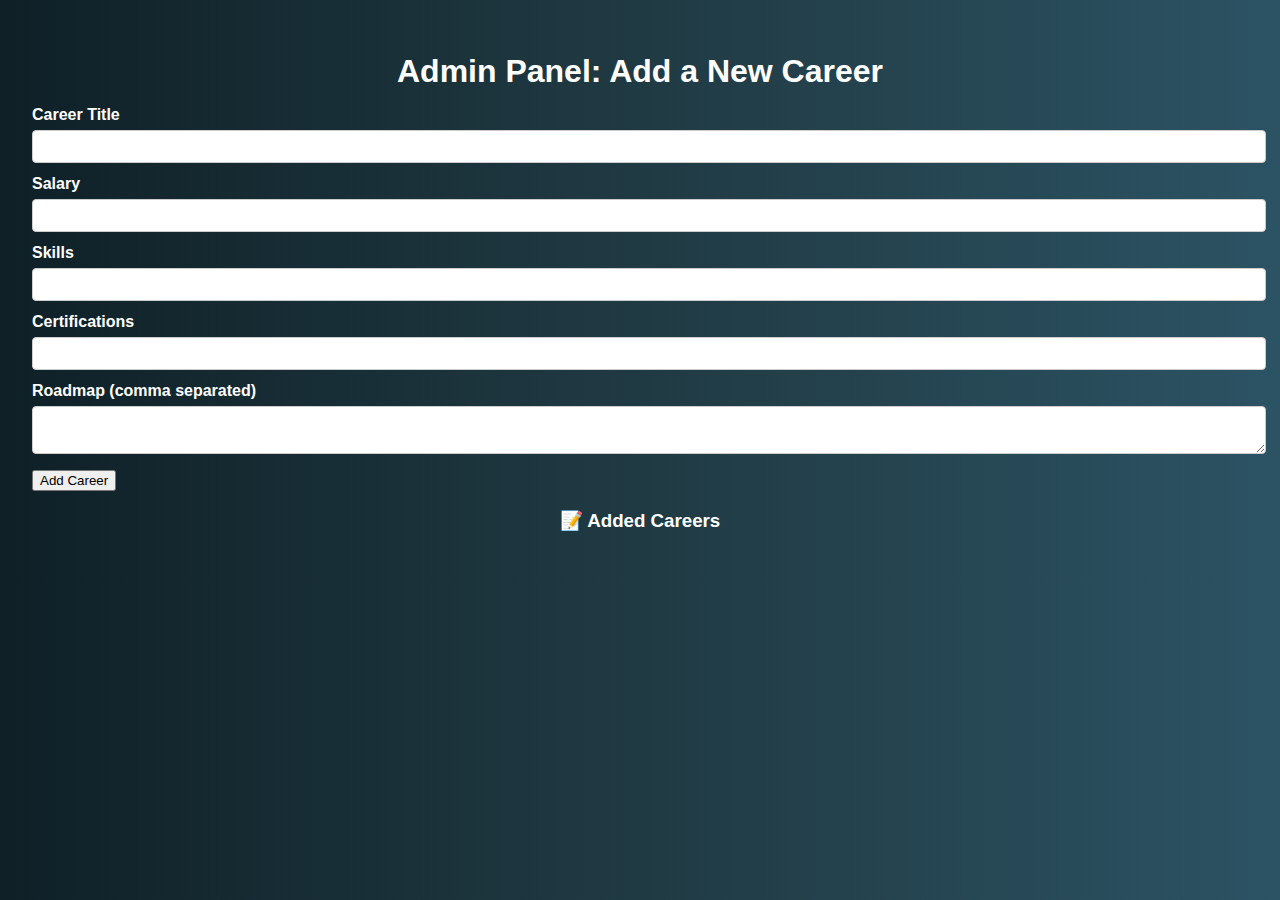
<file: admin.html>
<!DOCTYPE html>
<html lang="en">
<head>
  <meta charset="UTF-8" />
  <title>Admin Panel – Add Career</title>
  <link rel="stylesheet" href="styles.css" />
  <style>
    form {
      text-align: left;
      margin-top: 1rem;
    }
    label {
      font-weight: bold;
    }
    input, textarea {
      width: 100%;
      padding: 8px;
      margin: 6px 0 12px;
      border: 1px solid #ccc;
      border-radius: 4px;
    }
    ul {
      text-align: left;
    }
  </style>
</head>
<body>
  <div class="container">
    <h1>Admin Panel: Add a New Career</h1>

    <form id="careerForm">
      <label>Career Title</label>
      <input type="text" id="title" required />

      <label>Salary</label>
      <input type="text" id="salary" required />

      <label>Skills</label>
      <input type="text" id="skills" required />

      <label>Certifications</label>
      <input type="text" id="certs" required />

      <label>Roadmap (comma separated)</label>
      <textarea id="roadmap" required></textarea>

      <button type="submit">Add Career</button>
    </form>

    <h3>📝 Added Careers</h3>
    <ul id="careerList"></ul>
  </div>

  <script>
    const form = document.getElementById("careerForm");
    const list = document.getElementById("careerList");

    form.onsubmit = (e) => {
      e.preventDefault();

      const title = document.getElementById("title").value;
      const salary = document.getElementById("salary").value;
      const skills = document.getElementById("skills").value;
      const certs = document.getElementById("certs").value;
      const roadmap = document.getElementById("roadmap").value.split(",");

      const item = document.createElement("li");
      item.innerHTML = `
        <strong>${title}</strong><br>
        💰 Salary: ${salary}<br>
        🛠️ Skills: ${skills}<br>
        📜 Certifications: ${certs}<br>
        🗺️ Roadmap:
        <ul>${roadmap.map(step => `<li>${step.trim()}</li>`).join("")}</ul>
      `;
      list.appendChild(item);

      form.reset();
    };
  </script>
</body>
</html>
</file>
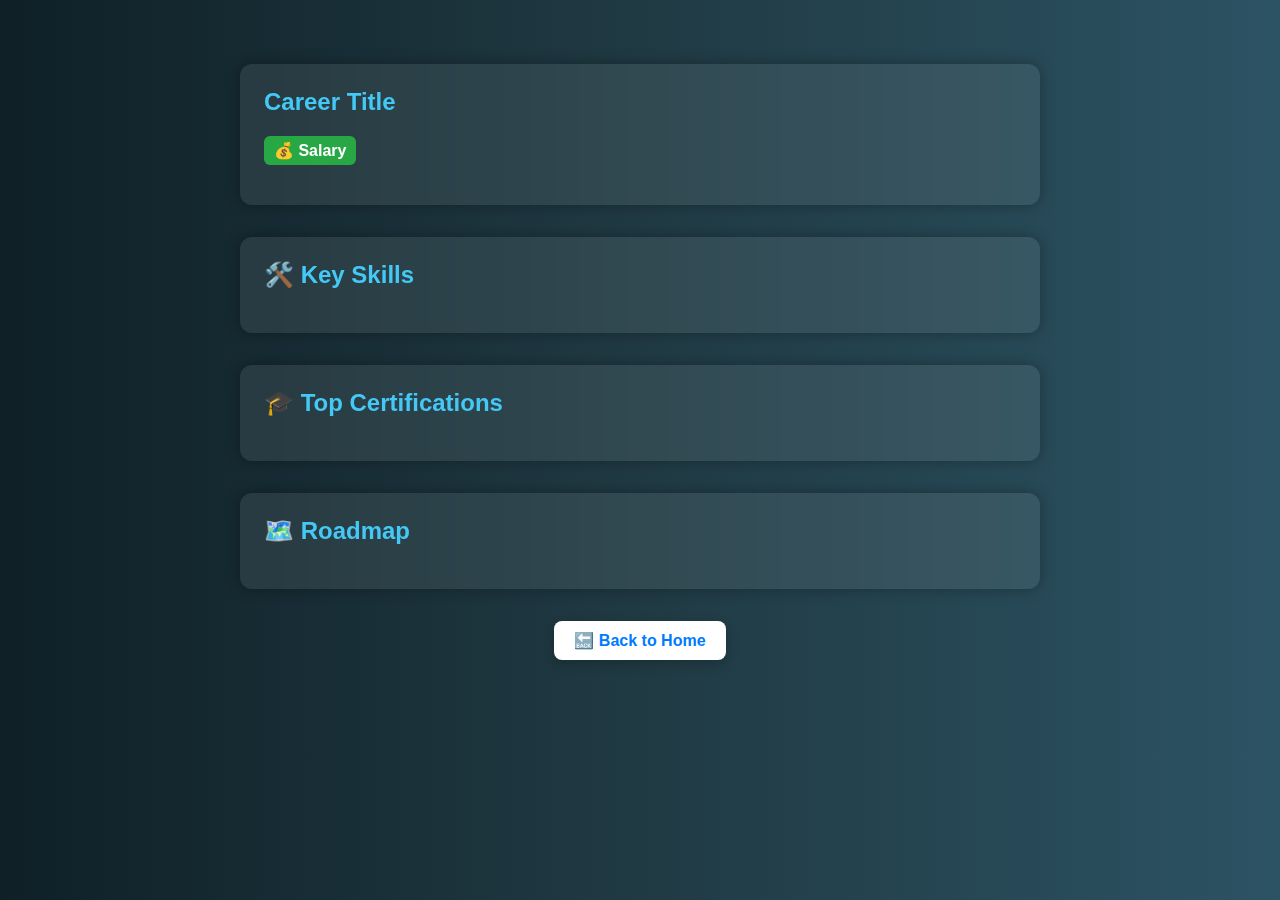
<file: career.html>
<!DOCTYPE html>
<html lang="en">
<head>
  <meta charset="UTF-8" />
  <title>Cyber Career Info</title>
  <link rel="stylesheet" href="styles.css" />
  <style>
    .career-container {
      max-width: 800px;
      margin: 2rem auto;
      padding: 2rem;
    }

    .card-box {
      background: rgba(255, 255, 255, 0.08);
      backdrop-filter: blur(10px);
      border-radius: 12px;
      padding: 1.5rem;
      margin-bottom: 2rem;
      box-shadow: 0 0 15px rgba(0, 0, 0, 0.3);
      color: white;
      text-align: left;
    }

    .card-box h2 {
      margin-top: 0;
      color: #44c8f5;
    }

    .badge {
      display: inline-block;
      background-color: #28a745;
      color: white;
      padding: 5px 10px;
      font-weight: bold;
      border-radius: 6px;
      margin-bottom: 1rem;
    }

    .list-tag {
      background-color: rgba(255, 255, 255, 0.2);
      display: inline-block;
      padding: 6px 12px;
      border-radius: 20px;
      margin: 6px 6px 0 0;
      color: white;
    }

    .roadmap-list {
      list-style: none;
      padding: 0;
      margin-top: 1rem;
    }

    .roadmap-list li {
      background: rgba(0, 123, 255, 0.2);
      border-left: 4px solid #007bff;
      padding: 10px 15px;
      margin-bottom: 10px;
      border-radius: 6px;
    }

    .back-btn {
      text-align: center;
      margin-top: 2rem;
    }

    .btn-white {
      background-color: white;
      color: #007bff;
      font-weight: bold;
      padding: 10px 20px;
      border: none;
      border-radius: 8px;
      text-decoration: none;
      font-size: 1rem;
      box-shadow: 0 4px 12px rgba(0, 0, 0, 0.2);
      transition: 0.2s ease;
      display: inline-block;
    }

    .btn-white:hover {
      background-color: #e6e6e6;
      color: #0056b3;
    }
  </style>
</head>
<body>
  <div class="career-container">
    <div class="card-box">
      <h2 id="title">Career Title</h2>
      <div><span class="badge" id="salary">💰 Salary</span></div>
    </div>

    <div class="card-box">
      <h2>🛠️ Key Skills</h2>
      <div id="skills" class="skills-tags"></div>
    </div>

    <div class="card-box">
      <h2>🎓 Top Certifications</h2>
      <div id="certs" class="skills-tags"></div>
    </div>

    <div class="card-box">
      <h2>🗺️ Roadmap</h2>
      <ul id="roadmap" class="roadmap-list"></ul>
    </div>

    <div class="back-btn">
      <a href="index.html" class="btn-white">🔙 Back to Home</a>
    </div>
  </div>

  <script>
    const careers = {
  pentester: {
    title: "Penetration Tester (Ethical Hacker)",
    salary: "₹7L–₹15L/year",
    skills: ["Linux", "Networking", "Burp Suite", "Python"],
    certs: ["CEH", "OSCP", "PNPT"],
    roadmap: [
      "Learn networking & Linux basics",
      "Practice on HackTheBox or TryHackMe",
      "Take CEH or OSCP certification",
      "Apply for internships or CTFs"
    ]
  },
  soc: {
    title: "SOC Analyst",
    salary: "₹4L–₹10L/year",
    skills: ["SIEM Tools", "Log Analysis", "Incident Handling"],
    certs: ["Security+", "IBM Cyber Analyst"],
    roadmap: [
      "Understand incident response",
      "Practice with Splunk or Wazuh",
      "Get certified",
      "Join SOC teams or internships"
    ]
  },
  cloud: {
    title: "Cloud Security Engineer",
    salary: "₹10L–₹20L/year",
    skills: ["AWS", "IAM", "Encryption", "Cloud Monitoring"],
    certs: ["AWS Security Specialty", "Azure SC-900"],
    roadmap: [
      "Learn cloud basics and architecture",
      "Master IAM & encryption techniques",
      "Take cloud certs like AWS/Azure",
      "Apply for cloud security roles"
    ]
  },
  analyst: {
    title: "Cybersecurity Analyst",
    salary: "₹5L–₹11L/year",
    skills: ["Risk Assessment", "Threat Intelligence", "SIEM", "Frameworks"],
    certs: ["GSEC", "CISSP", "CompTIA CySA+"],
    roadmap: [
      "Understand threat models and frameworks",
      "Practice risk analysis using real-world cases",
      "Get certified",
      "Join as security analyst"
    ]
  },
  forensics: {
    title: "Digital Forensics Expert",
    salary: "₹8L–₹18L/year",
    skills: ["Evidence Handling", "Malware Analysis", "Memory Dump", "Investigation Tools"],
    certs: ["CHFI", "EnCE", "GCFA"],
    roadmap: [
      "Learn forensic methodology & legal process",
      "Master tools like Autopsy, Volatility",
      "Take forensic certifications",
      "Work with law enforcement or firms"
    ]
  },
  trainer: {
    title: "Cybersecurity Trainer",
    salary: "₹5L–₹12L/year",
    skills: ["Teaching", "Cyber Concepts", "Presentation", "Curriculum Design"],
    certs: ["CTT+", "Train the Trainer", "Security+"],
    roadmap: [
      "Gain practical cybersecurity experience",
      "Develop teaching and public speaking skills",
      "Get teaching certifications",
      "Create training programs"
    ]
  },
  law: {
    title: "Cyber Law Specialist",
    salary: "₹6L–₹14L/year",
    skills: ["Digital Privacy", "IT Act", "GDPR", "Legal Drafting"],
    certs: ["LLB (Cyber Law)", "PGDCL", "Cyber Law Diploma"],
    roadmap: [
      "Study cyber laws & IT regulations",
      "Pursue diploma or LLB in cyber law",
      "Intern at legal/cyber firms",
      "Advise companies on data compliance"
    ]
  },
  bugbounty: {
    title: "Bug Bounty Hunter",
    salary: "₹0 – ₹∞ (Reward-based)",
    skills: ["Web Hacking", "OWASP", "Recon", "Responsible Disclosure"],
    certs: ["Self-Taught", "CEH/OSCP (Optional)"],
    roadmap: [
      "Master OWASP Top 10 vulnerabilities",
      "Join HackerOne, Bugcrowd, Intigriti",
      "Submit valid reports and earn bounties",
      "Document findings and grow reputation"
    ]
  }
};

      
      // Add more roles like 'cloud', 'law', 'bugbounty', etc.
    ;

    const params = new URLSearchParams(window.location.search);
    const role = params.get("role");

    if (role && careers[role]) {
      const data = careers[role];
      document.getElementById("title").innerText = data.title;
      document.getElementById("salary").innerText = "💰 " + data.salary;

      const skills = document.getElementById("skills");
      data.skills.forEach(skill => {
        const tag = document.createElement("span");
        tag.className = "list-tag";
        tag.innerText = skill;
        skills.appendChild(tag);
      });

      const certs = document.getElementById("certs");
      data.certs.forEach(cert => {
        const tag = document.createElement("span");
        tag.className = "list-tag";
        tag.innerText = cert;
        certs.appendChild(tag);
      });

      const roadmap = document.getElementById("roadmap");
      data.roadmap.forEach(step => {
        const li = document.createElement("li");
        li.innerText = step;
        roadmap.appendChild(li);
      });
    }
  </script>
  <script src="script.js" defer></script>

</body>
</html>
</file>
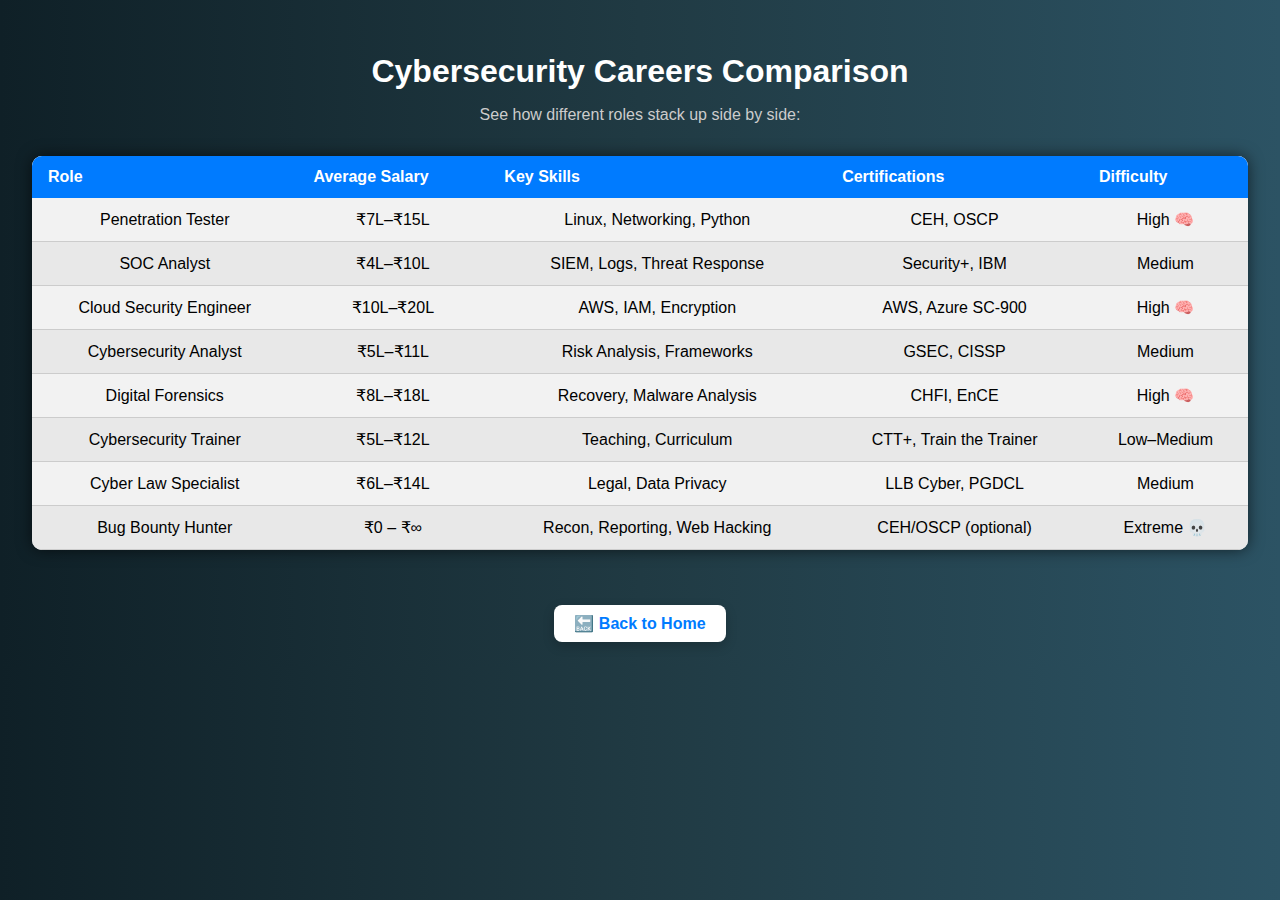
<file: compare.html>
<!DOCTYPE html>
<html lang="en">
<head>
  <meta charset="UTF-8" />
  <title>Cybersecurity Careers Comparison</title><head>
  <link rel="stylesheet" href="styles.css">
  <style>


    body {
      font-family: 'Segoe UI', sans-serif;
      margin: 0;
      padding: 0;
      background-color: #2A2A3D;
      color: white;
      text-align: center;
    }

    .container {
      padding: 2rem;
    }

    h1 {
      font-size: 2rem;
      margin-bottom: 0.5rem;
      color: white;
    }

    p {
      font-size: 1rem;
      color: #ccc;
    }

    table {
      width: 100%;
      border-collapse: collapse;
      margin-top: 2rem;
      font-size: 1rem;
      background-color: rgba(255, 255, 255, 0.9); /* light table bg */
      border-radius: 10px;
      overflow: hidden;
      box-shadow: 0 0 15px rgba(0, 0, 0, 0.6);
      color: black; /* text is BLACK */
    }

    th {
      background-color: #007bff;
      color: #fff;
      padding: 12px 16px;
      text-align: left;
      font-weight: bold;
    }

    td {
      padding: 12px 16px;
      border-bottom: 1px solid #ccc;
      color: black;
    }

    tr:nth-child(odd) {
      background-color: #f2f2f2;
    }

    tr:nth-child(even) {
      background-color: #e8e8e8;
    }

    tr:hover {
      background-color: #d0e1ff;
      color: black;
    }

    @media screen and (max-width: 768px) {
      table, thead, tbody, th, td, tr {
        display: block;
      }

      thead tr {
        display: none;
      }

      td {
        position: relative;
        padding-left: 50%;
        text-align: left;
      }

      td::before {
        position: absolute;
        top: 12px;
        left: 16px;
        width: 45%;
        white-space: nowrap;
        font-weight: bold;
        color: #555;
        content: attr(data-label);
      }
    }
  </style>
</head>
<body>
  <div class="container">
    <h1>Cybersecurity Careers Comparison</h1>
    <p>See how different roles stack up side by side:</p>

    <table>
      <thead>
        <tr>
          <th>Role</th>
          <th>Average Salary</th>
          <th>Key Skills</th>
          <th>Certifications</th>
          <th>Difficulty</th>
        </tr>
      </thead>
      <tbody>
        <tr>
          <td>Penetration Tester</td>
          <td>₹7L–₹15L</td>
          <td>Linux, Networking, Python</td>
          <td>CEH, OSCP</td>
          <td>High 🧠</td>
        </tr>
        <tr>
          <td>SOC Analyst</td>
          <td>₹4L–₹10L</td>
          <td>SIEM, Logs, Threat Response</td>
          <td>Security+, IBM</td>
          <td>Medium</td>
        </tr>
        <tr>
          <td>Cloud Security Engineer</td>
          <td>₹10L–₹20L</td>
          <td>AWS, IAM, Encryption</td>
          <td>AWS, Azure SC-900</td>
          <td>High 🧠</td>
        </tr>
        <tr>
          <td>Cybersecurity Analyst</td>
          <td>₹5L–₹11L</td>
          <td>Risk Analysis, Frameworks</td>
          <td>GSEC, CISSP</td>
          <td>Medium</td>
        </tr>
        <tr>
          <td>Digital Forensics</td>
          <td>₹8L–₹18L</td>
          <td>Recovery, Malware Analysis</td>
          <td>CHFI, EnCE</td>
          <td>High 🧠</td>
        </tr>
        <tr>
          <td>Cybersecurity Trainer</td>
          <td>₹5L–₹12L</td>
          <td>Teaching, Curriculum</td>
          <td>CTT+, Train the Trainer</td>
          <td>Low–Medium</td>
        </tr>
        <tr>
          <td>Cyber Law Specialist</td>
          <td>₹6L–₹14L</td>
          <td>Legal, Data Privacy</td>
          <td>LLB Cyber, PGDCL</td>
          <td>Medium</td>
        </tr>
        <tr>
          <td>Bug Bounty Hunter</td>
          <td>₹0 – ₹∞</td>
          <td>Recon, Reporting, Web Hacking</td>
          <td>CEH/OSCP (optional)</td>
          <td>Extreme 💀</td>
        </tr>
      </tbody>
    </table>
  </div>
   

 <div class="back-btn">
  <a href="index.html" class="btn-white">🔙 Back to Home</a>
</div>


</body>
</html>
</file>
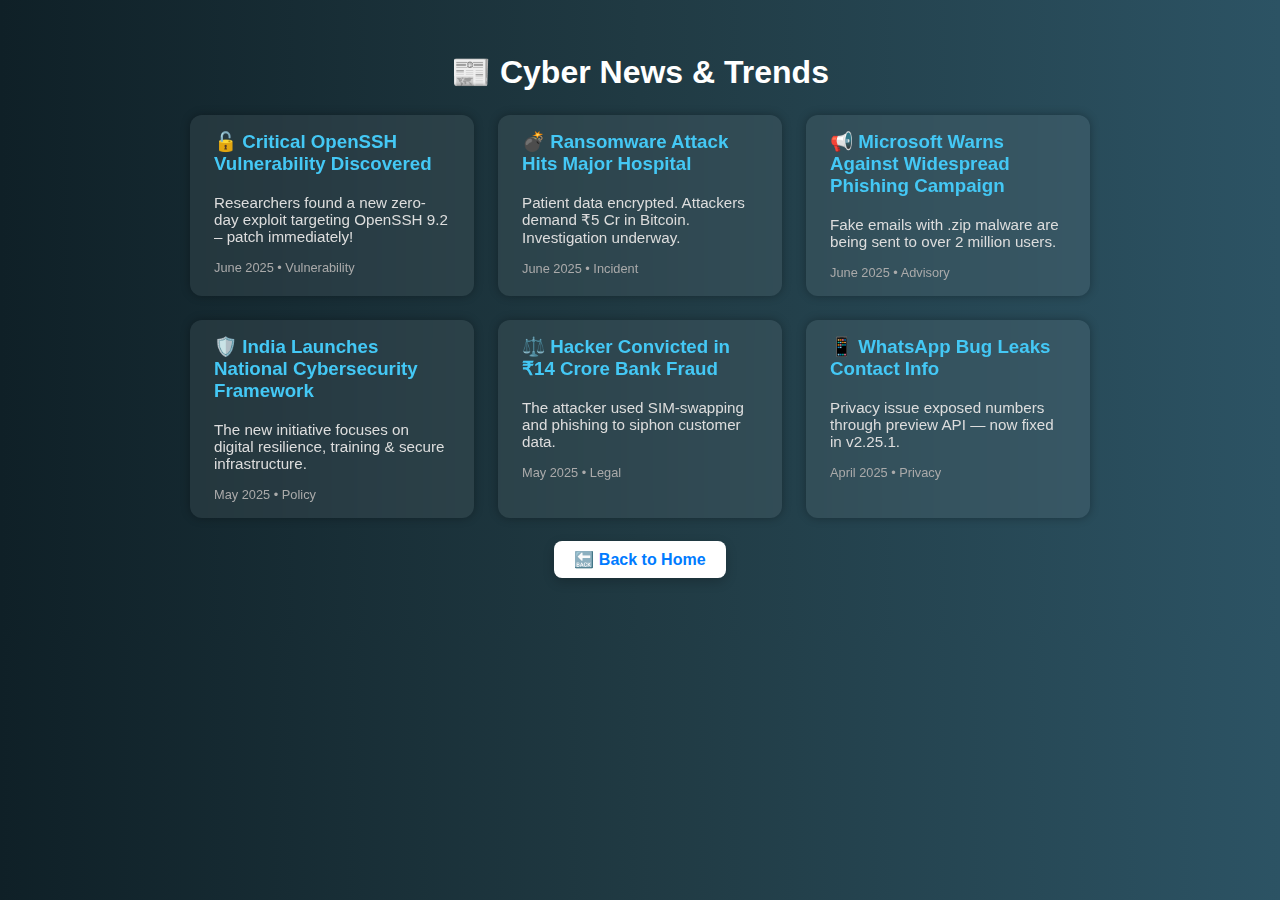
<file: news.html>
<!DOCTYPE html>
<html lang="en">
<head>
  <meta charset="UTF-8" />
  <title>Cyber News & Trends</title>
  <link rel="stylesheet" href="styles.css" />
  <style>
    body {
      background-color: #2a2a3d;
      font-family: 'Segoe UI', sans-serif;
      color: white;
      text-align: center;
    }

    .container {
      max-width: 900px;
      margin: auto;
      padding: 2rem;
    }

    h1 {
      margin-bottom: 1.5rem;
    }

    .news-grid {
      display: grid;
      grid-template-columns: repeat(auto-fit, minmax(280px, 1fr));
      gap: 1.5rem;
    }

    .news-card {
      background: rgba(255, 255, 255, 0.07);
      border-radius: 12px;
      padding: 1rem 1.5rem;
      backdrop-filter: blur(8px);
      box-shadow: 0 0 10px rgba(0, 0, 0, 0.3);
      text-align: left;
    }

    .news-card h3 {
      margin-top: 0;
      color: #44c8f5;
    }

    .news-card p {
      font-size: 0.95rem;
      color: #ddd;
    }

    .news-card small {
      display: block;
      margin-top: 8px;
      font-size: 0.8rem;
      color: #aaa;
    }

    .back-btn {
      margin-top: 2rem;
    }

    .btn-white {
      background-color: white;
      color: #007bff;
      font-weight: bold;
      padding: 10px 20px;
      border: none;
      border-radius: 8px;
      text-decoration: none;
      font-size: 1rem;
      box-shadow: 0 4px 12px rgba(0, 0, 0, 0.2);
      transition: 0.2s ease;
    }

    .btn-white:hover {
      background-color: #e6e6e6;
      color: #0056b3;
    }
  </style>
</head>
<body>
  <div class="container">
    <h1>📰 Cyber News & Trends</h1>

    <div class="news-grid">

      <div class="news-card">
        <h3>🔓 Critical OpenSSH Vulnerability Discovered</h3>
        <p>Researchers found a new zero-day exploit targeting OpenSSH 9.2 – patch immediately!</p>
        <small>June 2025 • Vulnerability</small>
      </div>

      <div class="news-card">
        <h3>💣 Ransomware Attack Hits Major Hospital</h3>
        <p>Patient data encrypted. Attackers demand ₹5 Cr in Bitcoin. Investigation underway.</p>
        <small>June 2025 • Incident</small>
      </div>

      <div class="news-card">
        <h3>📢 Microsoft Warns Against Widespread Phishing Campaign</h3>
        <p>Fake emails with .zip malware are being sent to over 2 million users.</p>
        <small>June 2025 • Advisory</small>
      </div>

      <div class="news-card">
        <h3>🛡️ India Launches National Cybersecurity Framework</h3>
        <p>The new initiative focuses on digital resilience, training & secure infrastructure.</p>
        <small>May 2025 • Policy</small>
      </div>

      <div class="news-card">
        <h3>⚖️ Hacker Convicted in ₹14 Crore Bank Fraud</h3>
        <p>The attacker used SIM-swapping and phishing to siphon customer data.</p>
        <small>May 2025 • Legal</small>
      </div>

      <div class="news-card">
        <h3>📱 WhatsApp Bug Leaks Contact Info</h3>
        <p>Privacy issue exposed numbers through preview API — now fixed in v2.25.1.</p>
        <small>April 2025 • Privacy</small>
      </div>

    </div>

    <div class="back-btn">
      <a href="index.html" class="btn-white">🔙 Back to Home</a>
    </div>
  </div>
</body>
</html>
</file>
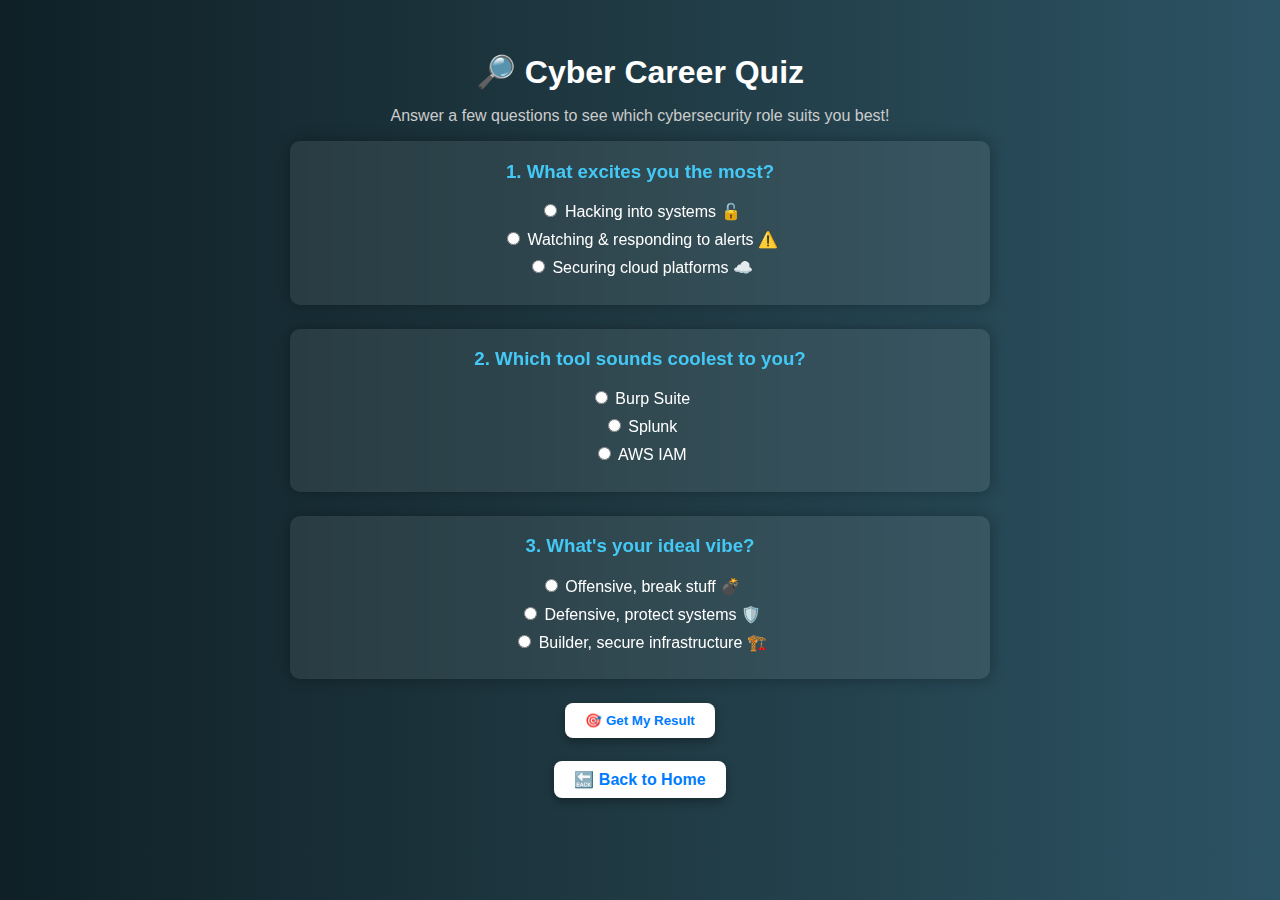
<file: quiz.html>
<!DOCTYPE html>
<html lang="en">
<head>
  <meta charset="UTF-8" />
  <title>Cyber Career Quiz</title>
  <link rel="stylesheet" href="styles.css" />
  <style>
    .quiz-container {
      max-width: 700px;
      margin: auto;
      padding: 2rem;
    }

    .question {
      background: rgba(255, 255, 255, 0.08);
      border-radius: 10px;
      padding: 1.2rem;
      margin-bottom: 1.5rem;
      backdrop-filter: blur(8px);
      box-shadow: 0 0 15px rgba(0, 0, 0, 0.3);
    }

    .question h3 {
      margin-top: 0;
      color: #44c8f5;
    }

    .question label {
      display: block;
      margin: 8px 0;
      cursor: pointer;
    }

    #result {
      background: rgba(0, 123, 255, 0.2);
      padding: 1rem;
      border-radius: 10px;
      font-weight: bold;
      display: none;
      color: white;
    }

    .btn {
      background: white;
      color: #007bff;
      padding: 10px 20px;
      font-weight: bold;
      border: none;
      border-radius: 8px;
      cursor: pointer;
      box-shadow: 0 4px 10px rgba(0,0,0,0.3);
      transition: 0.2s ease;
    }

    .btn:hover {
      background: #e6e6e6;
      color: #0056b3;
    }

    .back-btn {
      margin-top: 2rem;
    }
  </style>
</head>
<body>
  <div class="quiz-container">
    <h1>🔎 Cyber Career Quiz</h1>
    <p>Answer a few questions to see which cybersecurity role suits you best!</p>

    <form id="quizForm">
      <div class="question">
        <h3>1. What excites you the most?</h3>
        <label><input type="radio" name="q1" value="pentester"> Hacking into systems 🔓</label>
        <label><input type="radio" name="q1" value="soc"> Watching & responding to alerts ⚠️</label>
        <label><input type="radio" name="q1" value="cloud"> Securing cloud platforms ☁️</label>
      </div>

      <div class="question">
        <h3>2. Which tool sounds coolest to you?</h3>
        <label><input type="radio" name="q2" value="pentester"> Burp Suite</label>
        <label><input type="radio" name="q2" value="soc"> Splunk</label>
        <label><input type="radio" name="q2" value="cloud"> AWS IAM</label>
      </div>

      <div class="question">
        <h3>3. What's your ideal vibe?</h3>
        <label><input type="radio" name="q3" value="pentester"> Offensive, break stuff 💣</label>
        <label><input type="radio" name="q3" value="soc"> Defensive, protect systems 🛡️</label>
        <label><input type="radio" name="q3" value="cloud"> Builder, secure infrastructure 🏗️</label>
      </div>

      <button type="submit" class="btn">🎯 Get My Result</button>
    </form>

    <div id="result"></div>

    <div class="back-btn">
      <a href="index.html" class="btn">🔙 Back to Home</a>
    </div>
  </div>

  <script>
    const form = document.getElementById("quizForm");
    const result = document.getElementById("result");

    form.onsubmit = function(e) {
      e.preventDefault();

      let scores = { pentester: 0, soc: 0, cloud: 0 };
      const formData = new FormData(form);
      for (let [key, value] of formData.entries()) {
        scores[value]++;
      }

      let winner = Object.keys(scores).reduce((a, b) => scores[a] > scores[b] ? a : b);
      let roleText = {
        pentester: "👾 You're a Penetration Tester! Time to break things (legally)!",
        soc: "🛡️ You're a SOC Analyst! Defender of the network!",
        cloud: "☁️ You're a Cloud Security Engineer! Build and protect in the sky!"
      };

      result.innerText = roleText[winner];
      result.style.display = "block";
    };
  </script>
</body>
</html>
</file>
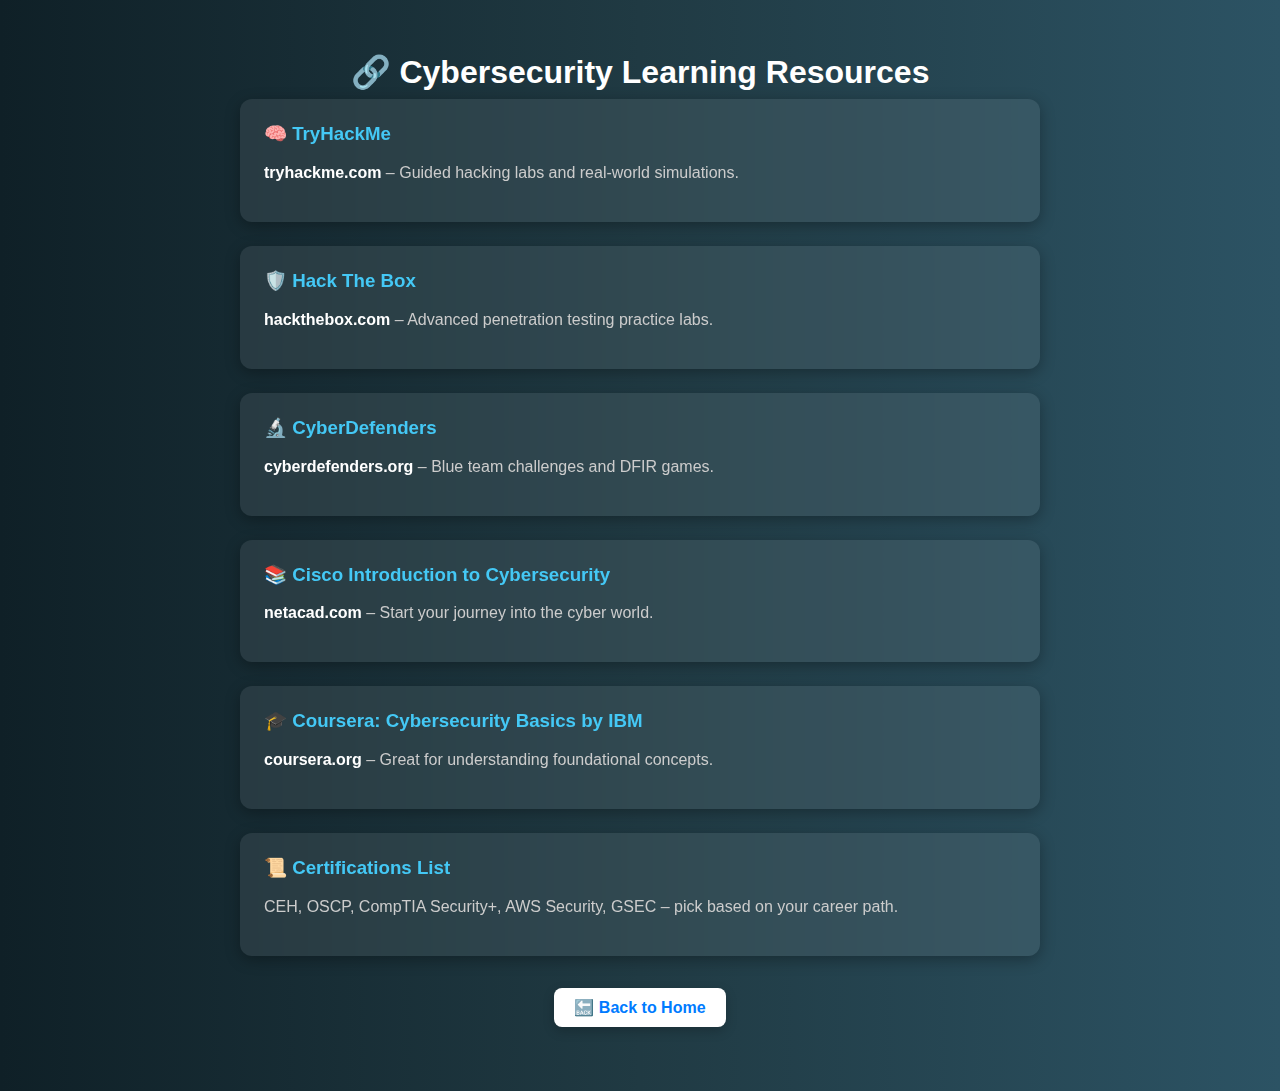
<file: resources.html>
<!DOCTYPE html>
<html lang="en">
<head>
  <meta charset="UTF-8" />
  <title>Cybersecurity Learning Resources</title>
  <link rel="stylesheet" href="styles.css" />
  <style>
    .resource-section {
      max-width: 800px;
      margin: auto;
      padding: 2rem;
    }

    .resource-box {
      background: rgba(255, 255, 255, 0.08);
      border-radius: 12px;
      padding: 1.5rem;
      margin-bottom: 1.5rem;
      text-align: left;
      backdrop-filter: blur(10px);
      box-shadow: 0 4px 15px rgba(0, 0, 0, 0.3);
      transition: transform 0.2s ease, background 0.3s ease;
    }

    .resource-box:hover {
      background: rgba(255, 255, 255, 0.15);
      transform: translateY(-4px);
    }

    .resource-box h3 {
      color: #44c8f5;
      margin-top: 0;
    }

    .resource-box a {
      color: #ffffff;
      text-decoration: none;
      font-weight: bold;
    }

    .resource-box a:hover {
      text-decoration: underline;
    }

    .back-btn {
      margin: 2rem auto;
      text-align: center;
    }

    .btn-white {
      background-color: white;
      color: #007bff;
      font-weight: bold;
      padding: 10px 20px;
      border: none;
      border-radius: 8px;
      text-decoration: none;
      font-size: 1rem;
      box-shadow: 0 4px 12px rgba(0, 0, 0, 0.2);
      transition: all 0.2s ease;
      display: inline-block;
    }

    .btn-white:hover {
      background-color: #e6e6e6;
      color: #0056b3;
      transform: translateY(-2px);
    }
  </style>
</head>
<body>
  <div class="resource-section">
    <h1>🔗 Cybersecurity Learning Resources</h1>

    <div class="resource-box">
      <h3>🧠 TryHackMe</h3>
      <p><a href="https://tryhackme.com/" target="_blank">tryhackme.com</a> – Guided hacking labs and real-world simulations.</p>
    </div>

    <div class="resource-box">
      <h3>🛡️ Hack The Box</h3>
      <p><a href="https://www.hackthebox.com/" target="_blank">hackthebox.com</a> – Advanced penetration testing practice labs.</p>
    </div>

    <div class="resource-box">
      <h3>🔬 CyberDefenders</h3>
      <p><a href="https://cyberdefenders.org/" target="_blank">cyberdefenders.org</a> – Blue team challenges and DFIR games.</p>
    </div>

    <div class="resource-box">
      <h3>📚 Cisco Introduction to Cybersecurity</h3>
      <p><a href="https://www.netacad.com/courses/intro-cybersecurity" target="_blank">netacad.com</a> – Start your journey into the cyber world.</p>
    </div>

    <div class="resource-box">
      <h3>🎓 Coursera: Cybersecurity Basics by IBM</h3>
      <p><a href="https://www.coursera.org/learn/ibm-cybersecurity-basics" target="_blank">coursera.org</a> – Great for understanding foundational concepts.</p>
    </div>

    <div class="resource-box">
      <h3>📜 Certifications List</h3>
      <p>CEH, OSCP, CompTIA Security+, AWS Security, GSEC – pick based on your career path.</p>
    </div>

    <div class="back-btn">
      <a href="index.html" class="btn-white">🔙 Back to Home</a>
    </div>
  </div>
</body>
</html>
</file>
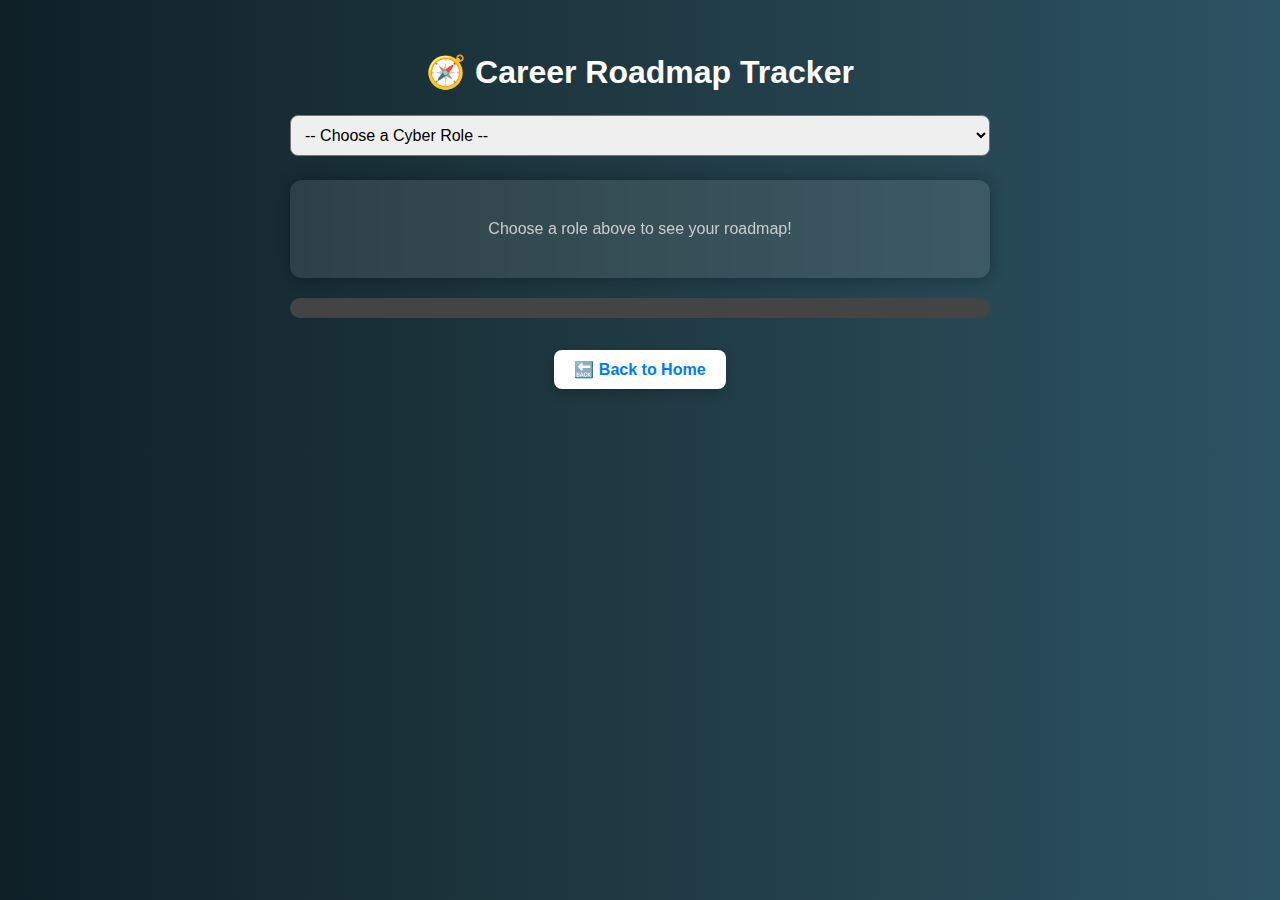
<file: roadmap.html>
<!DOCTYPE html>
<html lang="en">
<head>
  <meta charset="UTF-8" />
  <title>Career Roadmap Tracker</title>
  <link rel="stylesheet" href="styles.css" />
  <style>
    body {
      background-color: #2a2a3d;
      color: white;
      font-family: 'Segoe UI', sans-serif;
    }

    .container {
      max-width: 700px;
      margin: auto;
      padding: 2rem;
    }

    h1 {
      text-align: center;
      margin-bottom: 1.5rem;
    }

    select {
      width: 100%;
      padding: 10px;
      font-size: 1rem;
      border-radius: 8px;
      margin-bottom: 1.5rem;
    }

    .tracker {
      background: rgba(255, 255, 255, 0.1);
      backdrop-filter: blur(8px);
      padding: 1.5rem;
      border-radius: 12px;
      box-shadow: 0 0 15px rgba(0,0,0,0.3);
    }

    .task {
      margin: 10px 0;
      padding: 10px;
      background: rgba(255, 255, 255, 0.15);
      border-radius: 8px;
      display: flex;
      align-items: center;
    }

    .task input[type="checkbox"] {
      margin-right: 12px;
      transform: scale(1.3);
    }

    .progress-bar {
      height: 20px;
      background: #444;
      border-radius: 10px;
      overflow: hidden;
      margin-top: 20px;
    }

    .progress {
      height: 100%;
      width: 0%;
      background: #28a745;
      transition: width 0.3s ease;
    }

    .back-btn {
      text-align: center;
      margin-top: 2rem;
    }

    .btn-white {
      background-color: white;
      color: #007bff;
      font-weight: bold;
      padding: 10px 20px;
      border: none;
      border-radius: 8px;
      text-decoration: none;
      font-size: 1rem;
      box-shadow: 0 4px 12px rgba(0, 0, 0, 0.2);
      transition: 0.2s ease;
      display: inline-block;
    }

    .btn-white:hover {
      background-color: #e6e6e6;
      color: #0056b3;
    }
  </style>
</head>
<body>
  <div class="container">
    <h1>🧭 Career Roadmap Tracker</h1>

   <select id="careerSelect">
  <option value="">-- Choose a Cyber Role --</option>
  <option value="pentester">Penetration Tester</option>
  <option value="soc">SOC Analyst</option>
  <option value="cloud">Cloud Security</option>
  <option value="law">Cyber Law</option>
  <option value="bugbounty">Bug Bounty Hunter</option>
  <option value="forensics">Digital Forensics</option>
  <option value="analyst">Cybersecurity Analyst</option>
  <option value="trainer">Cybersecurity Trainer</option>
</select>


    <div class="tracker" id="trackerBox">
      <p>Choose a role above to see your roadmap!</p>
    </div>

    <div class="progress-bar">
      <div class="progress" id="progress"></div>
    </div>

    <div class="back-btn">
      <a href="index.html" class="btn-white">🔙 Back to Home</a>
    </div>
  </div>

  <script>
    const roles = {
  pentester: [
    "Learn Networking & Linux",
    "Master Web Exploits (OWASP)",
    "Use tools like Burp Suite",
    "TryHackMe / HackTheBox labs",
    "Get CEH or OSCP certified",
    "Join a bug bounty program"
  ],
  soc: [
    "Understand SIEM tools (Splunk, Wazuh)",
    "Learn log & alert analysis",
    "Practice incident response handling",
    "Take Security+ certification",
    "Work in a SOC team or internship"
  ],
  cloud: [
    "Study cloud platforms (AWS, Azure)",
    "Master IAM, MFA, encryption",
    "Take AWS Security or SC-900 cert",
    "Learn DevSecOps practices",
    "Apply to cloud security jobs"
  ],
  law: [
    "Study IT Act, GDPR, and cyber laws",
    "Get LLB or Cyber Law Diploma",
    "Practice drafting policies",
    "Intern with legal tech firms"
  ],
  bugbounty: [
    "Understand OWASP Top 10",
    "Learn recon with tools like Nmap",
    "Use Burp Suite, Dirbuster, HTTP history",
    "Join HackerOne / Bugcrowd / Intigriti",
    "Report valid bugs and write writeups"
  ],
  forensics: [
    "Learn digital evidence collection",
    "Use Autopsy, FTK, and Volatility",
    "Understand chain of custody",
    "Take CHFI, GCFA, or EnCE certification",
    "Assist law enforcement or firms"
  ],
  analyst: [
    "Understand threat intelligence concepts",
    "Learn risk frameworks (NIST, MITRE)",
    "Use SIEMs and alert triage",
    "Take GSEC, CySA+, or CISSP",
    "Work in cyber incident teams"
  ],
  trainer: [
    "Gain hands-on cyber experience",
    "Develop presentation skills",
    "Create lesson plans & content",
    "Get CTT+ or Train-the-Trainer certified",
    "Teach online or at institutions"
  ]
};


    const select = document.getElementById("careerSelect");
    const trackerBox = document.getElementById("trackerBox");
    const progress = document.getElementById("progress");

    select.addEventListener("change", () => {
      const selected = select.value;
      trackerBox.innerHTML = "";

      if (!roles[selected]) {
        trackerBox.innerHTML = "<p>No roadmap available.</p>";
        progress.style.width = "0%";
        return;
      }

      roles[selected].forEach((step, i) => {
        const div = document.createElement("div");
        div.className = "task";
        div.innerHTML = `
          <input type="checkbox" onchange="updateProgress()">
          <label>${step}</label>
        `;
        trackerBox.appendChild(div);
      });

      updateProgress();
    });

    function updateProgress() {
      const checks = trackerBox.querySelectorAll('input[type="checkbox"]');
      const total = checks.length;
      let completed = 0;
      checks.forEach(c => {
        if (c.checked) completed++;
      });

      const percent = total === 0 ? 0 : (completed / total) * 100;
      progress.style.width = percent + "%";
    }
  </script>
</body>
</html>
</file>
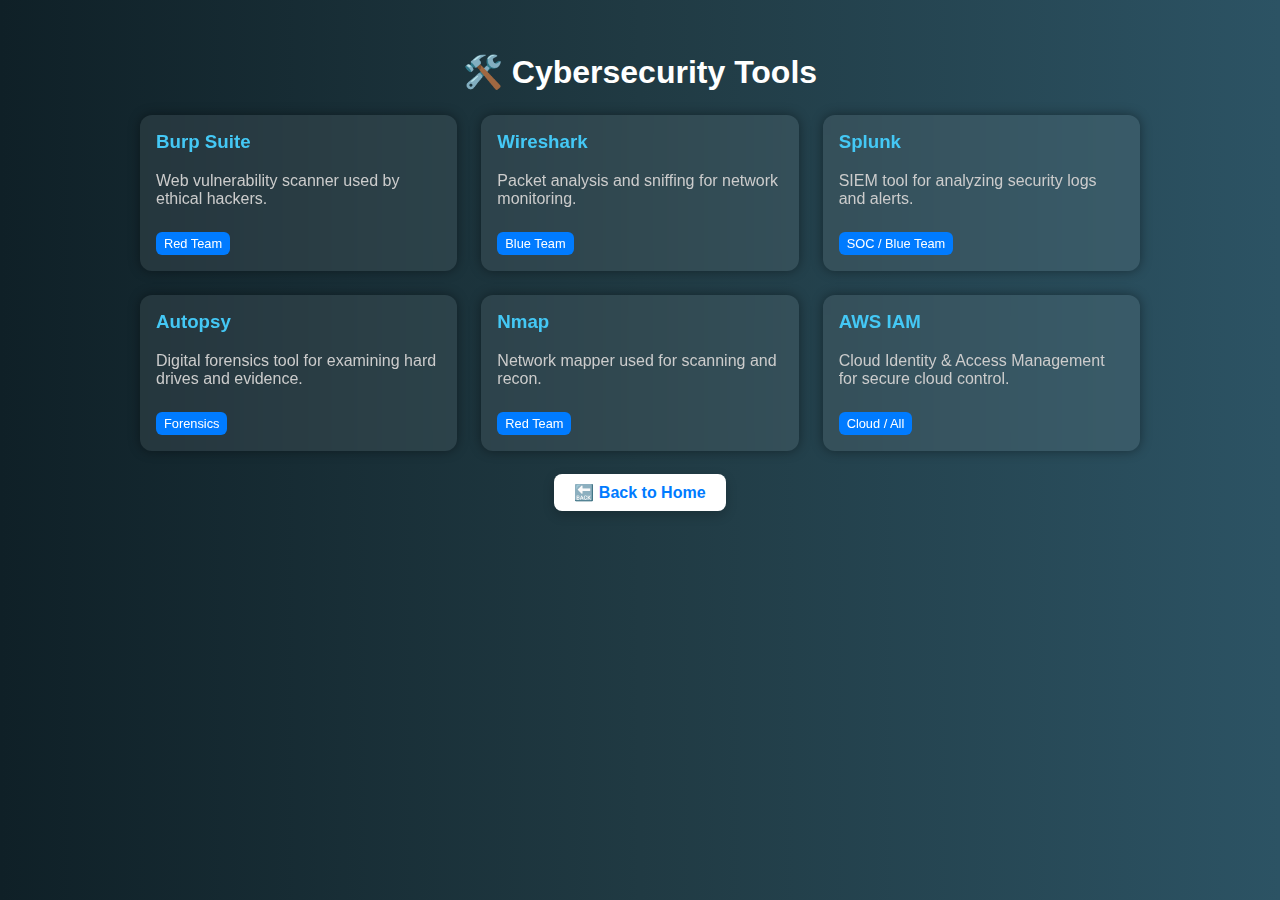
<file: tools.html>
<!DOCTYPE html>
<html lang="en">
<head>
  <meta charset="UTF-8">
  <title>Cyber Tools</title>
  <link rel="stylesheet" href="styles.css">
  <style>
    body {
      background-color: #2a2a3d;
      font-family: 'Segoe UI', sans-serif;
      color: white;
      text-align: center;
    }

    .container {
      max-width: 1000px;
      margin: auto;
      padding: 2rem;
    }

    h1 {
      margin-bottom: 1.5rem;
    }

    .tools-grid {
      display: grid;
      grid-template-columns: repeat(auto-fit, minmax(250px, 1fr));
      gap: 1.5rem;
    }

    .tool-card {
      background: rgba(255, 255, 255, 0.08);
      padding: 1rem;
      border-radius: 12px;
      backdrop-filter: blur(8px);
      box-shadow: 0 0 12px rgba(0, 0, 0, 0.4);
      text-align: left;
    }

    .tool-card h3 {
      margin-top: 0;
      color: #44c8f5;
    }

    .tag {
      display: inline-block;
      background-color: #007bff;
      padding: 4px 8px;
      border-radius: 6px;
      font-size: 0.8rem;
      margin-top: 0.5rem;
      color: white;
    }

    .tool-card a {
      color: #ffcc66;
      font-size: 0.9rem;
      text-decoration: none;
    }

    .back-btn {
      margin-top: 2rem;
    }

    .btn-white {
      background-color: white;
      color: #007bff;
      font-weight: bold;
      padding: 10px 20px;
      border: none;
      border-radius: 8px;
      text-decoration: none;
      font-size: 1rem;
      box-shadow: 0 4px 12px rgba(0, 0, 0, 0.2);
      transition: 0.2s ease;
    }

    .btn-white:hover {
      background-color: #e6e6e6;
      color: #0056b3;
    }
  </style>
</head>
<body>
  <div class="container">
    <h1>🛠️ Cybersecurity Tools</h1>

    <div class="tools-grid">
      <div class="tool-card">
        <h3>Burp Suite</h3>
        <p>Web vulnerability scanner used by ethical hackers.</p>
        <div class="tag">Red Team</div>
      </div>

      <div class="tool-card">
        <h3>Wireshark</h3>
        <p>Packet analysis and sniffing for network monitoring.</p>
        <div class="tag">Blue Team</div>
      </div>

      <div class="tool-card">
        <h3>Splunk</h3>
        <p>SIEM tool for analyzing security logs and alerts.</p>
        <div class="tag">SOC / Blue Team</div>
      </div>

      <div class="tool-card">
        <h3>Autopsy</h3>
        <p>Digital forensics tool for examining hard drives and evidence.</p>
        <div class="tag">Forensics</div>
      </div>

      <div class="tool-card">
        <h3>Nmap</h3>
        <p>Network mapper used for scanning and recon.</p>
        <div class="tag">Red Team</div>
      </div>

      <div class="tool-card">
        <h3>AWS IAM</h3>
        <p>Cloud Identity & Access Management for secure cloud control.</p>
        <div class="tag">Cloud / All</div>
      </div>
    </div>

    <div class="back-btn">
      <a href="index.html" class="btn-white">🔙 Back to Home</a>
    </div>
  </div>
</body>
</html>
</file>
<file: styles.css>
:root {
  --primary-color: #007bff;
  --accent-green: #28a745;
  --glass-bg: rgba(255, 255, 255, 0.12);
  --glass-blur: 12px;
  --text-light: #e0e0e0;
  --text-dark: #111;
}

body {
  font-family: 'Segoe UI', sans-serif;
  margin: 0;
  padding: 0;
  background: linear-gradient(to right, #0f2027, #203a43, #2c5364);
  color: var(--text-light);
  transition: background 0.3s ease, color 0.3s ease;
}

body.dark-mode {
  background: linear-gradient(to right, #1a1a1a, #222);
  color: var(--text-light);
}

a {
  color: inherit;
  text-decoration: none;
}

.navbar {
  text-align: center;
  padding: 1rem;
  background: #007bff;
  color: white;
  position: sticky;
  top: 0;
  z-index: 1000;
}

.navbar h1 {
  margin: 0;
  font-size: 2rem;
}

.nav-links {
  margin-top: 0.5rem;
}

.nav-links a {
  color: white;
  margin: 0 12px;
  text-decoration: none;
  font-weight: bold;
}

.nav-links a:hover {
  text-decoration: underline;
}


.container {
  text-align: center;
  padding: 2rem;
}

/* === HOME PAGE === */

.cards {
  display: flex;
  flex-wrap: wrap;
  justify-content: center;
  gap: 1rem;
}

.card {
  background: var(--glass-bg);
  backdrop-filter: blur(var(--glass-blur));
  border-radius: 12px;
  padding: 1rem 2rem;
  color: white;
  text-decoration: none;
  font-size: 1.1rem;
  border: 1px solid rgba(255, 255, 255, 0.2);
  transition: transform 0.2s ease, background 0.3s ease;
  box-shadow: 0 8px 24px rgba(0,0,0,0.2);
}

.card:hover {
  transform: scale(1.05);
  background: rgba(255, 255, 255, 0.2);
}

/* === COMPARE TABLE === */

/* === BASE === */
body {
  font-family: 'Segoe UI', sans-serif;
  margin: 0;
  padding: 0;
  background-color: #2A2A3D;
  color: white;
  text-align: center;
}

.container {
  padding: 2rem;
}

h1 {
  font-size: 2rem;
  margin-bottom: 0.5rem;
  color: white;
}

p {
  font-size: 1rem;
  color: #ccc;
}

/* === TABLE STYLING === */
table {
  width: 100%;
  border-collapse: collapse;
  margin-top: 2rem;
  font-size: 1rem;
  background-color: rgba(255, 255, 255, 0.03);
  border-radius: 10px;
  overflow: hidden;
  box-shadow: 0 0 15px rgba(0, 0, 0, 0.6);
}

th {
  background-color: #007bff;
  color: #ffffff;
  padding: 12px 16px;
  text-align: left;
  font-weight: bold;
}

td {
  padding: 12px 16px;
  border-bottom: 1px solid rgba(255, 255, 255, 0.1);
}

/* === ROW COLORS === */
tr:nth-child(odd) {
  background-color: #2A2A3D;
  color: white;
}

tr:nth-child(even) {
  background-color: #3A3A50;
  color: white;
}

td, th {
  color: inherit;
}

/* === HOVER === */
tr:hover {
  background-color: #3949ab;
  color: #ffffff;
}

/* === MOBILE RESPONSIVE === */
@media screen and (max-width: 768px) {
  table, thead, tbody, th, td, tr {
    display: block;
  }

  thead tr {
    display: none;
  }

  td {
    position: relative;
    padding-left: 50%;
    text-align: left;
  }

  td::before {
    position: absolute;
    top: 12px;
    left: 16px;
    width: 45%;
    white-space: nowrap;
    font-weight: bold;
    color: #aaa;
    content: attr(data-label);
  }
}


.back-btn {
  margin: 2rem auto;
  text-align: center;
}

.btn-white {
  background-color: white;
  color: #007bff;
  font-weight: bold;
  padding: 10px 20px;
  border: none;
  border-radius: 8px;
  text-decoration: none;
  font-size: 1rem;
  box-shadow: 0 4px 12px rgba(0, 0, 0, 0.2);
  transition: all 0.2s ease;
}

.btn-white:hover {
  background-color: #e6e6e6;
  color: #0056b3;
  transform: translateY(-2px);
}
</file>
